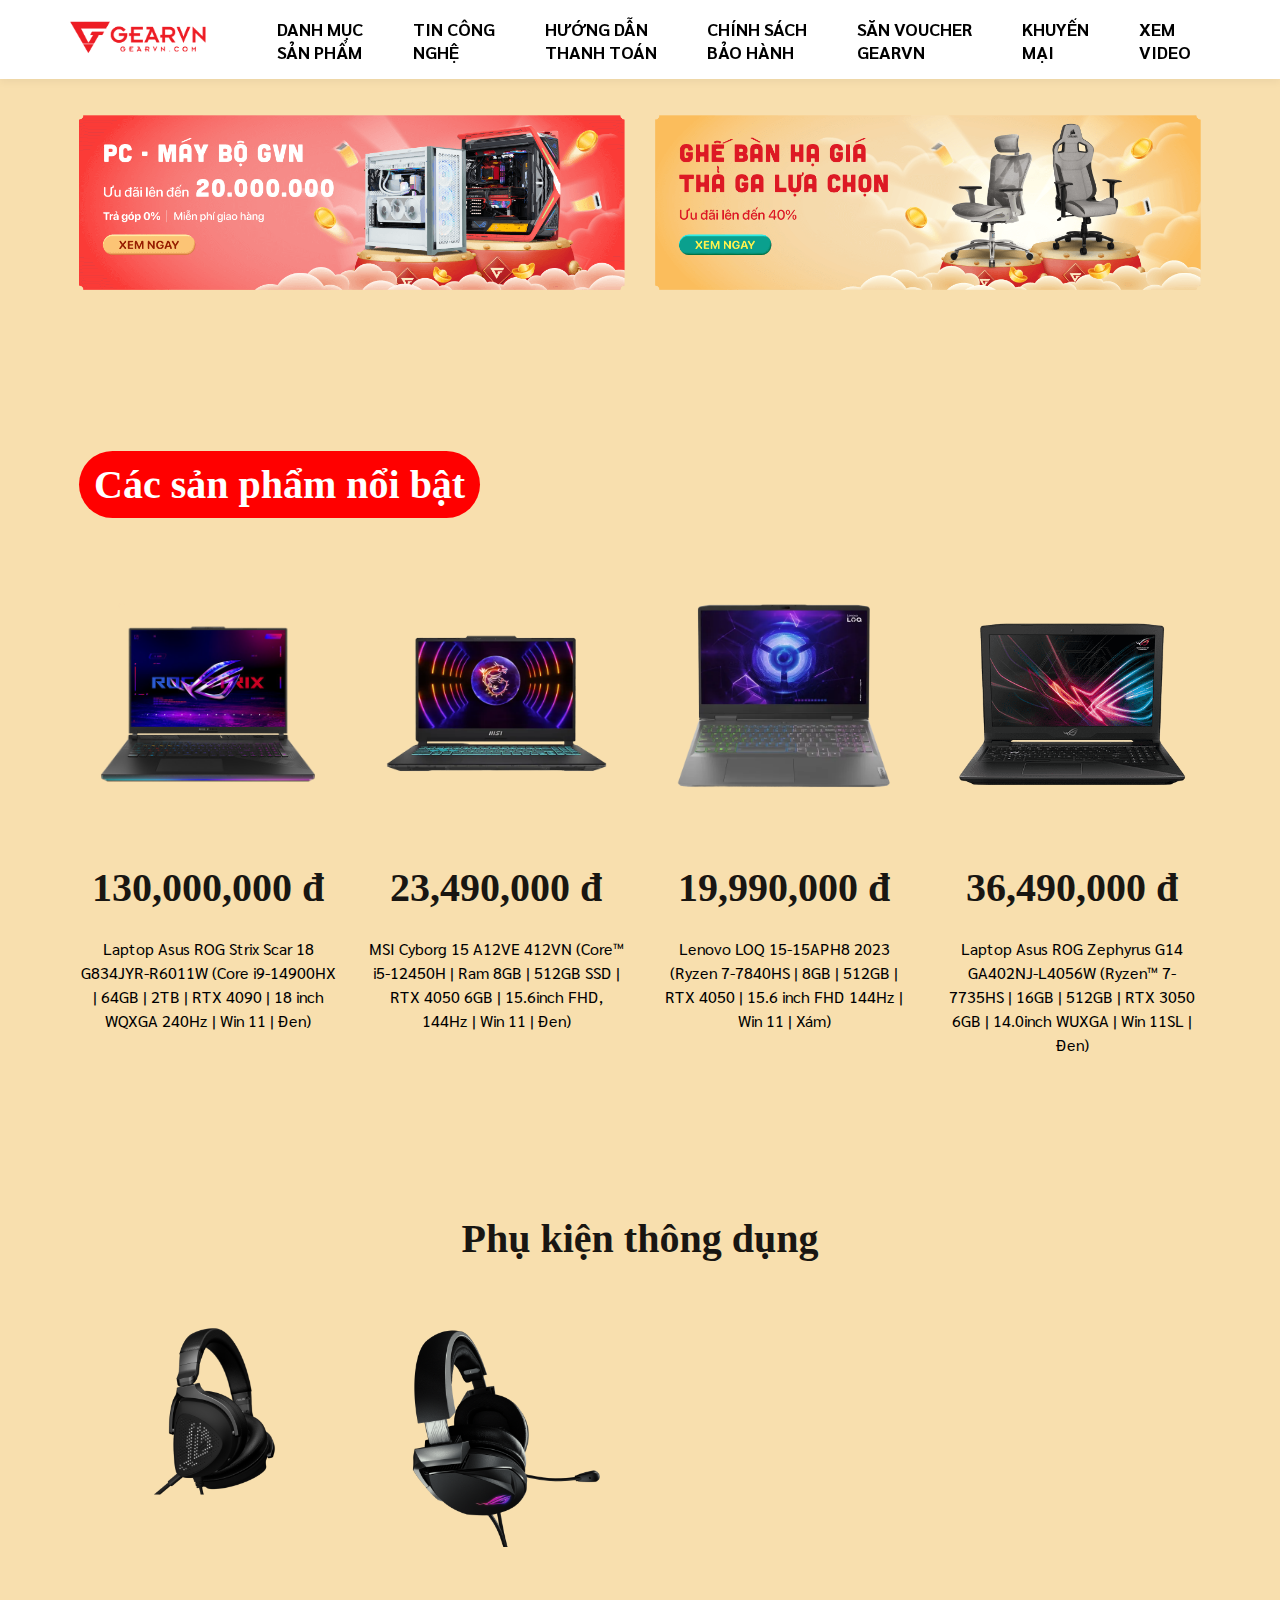
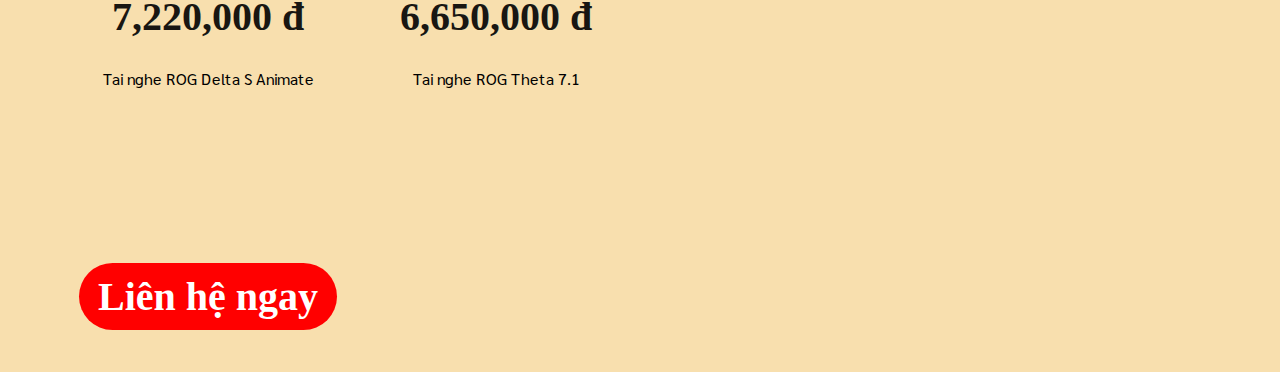
<file: index.html>
<!doctype html>
<html>
<head>
<meta charset="utf-8">
<title>GEARVN - Máy tính cao cấp - Thiết bị chơi game hàng đầu Việt Nam</title>
   <link rel="icon" href="image/LogoGearvn-09-1.png" type="image/x-icon">
   <link rel="stylesheet" href="CSS/style.css">	
   <link rel="stylesheet" class="logo" href="https://fonts.googleapis.com/css2?family=Material+Symbols+Outlined:opsz,wght,FILL,GRAD@24,400,0,0" />
</head>

<body>
	<nav>
		<div class="container">
			<a href="#" class="logo"><img src="image/LogoGearvn-09-1.png" alt="" style="img-100"></a>
			<div class="menu">
			<ul>
				<li><a href="">Danh mục <br> sản phẩm</a>
				   <ul>
				   	<li><a href="Trang pc/web-index.html">Laptop</a></li>
				   	<li><a href="">Macbook</a></li>
					<li><a href="">Gaming Gear</a></li>   
				   	<li><a href="">Phụ kiện</a></li>
				   </ul>
				</li>
				<li><a href="">Tin công <br> nghệ</a></li>
				<li><a href="">Hướng dẫn <br>thanh toán</a></li>
				<li><a href="">Chính sách <br>bảo hành</a></li>
				<li><a href="">Săn voucher <br>GEARVN</a></li>
				<li><a href="">Khuyến <br> mại</a></li>
				<li><a href="">xem <br>video </a></li>
			</ul>
			</div>
		</div>
	</nav>
	<section id="vung1">
		<div class="container">
		  <div class="row align-item-center">
			<div class="col-6">
				<img src="image/bot_promotion_banner_small_1_dd37a9b6f6554cf1b615630a5efccfa6.webp" alt="" class="img-100">
			</div>
			<div class="col-6">
				<img src="image/ghe_23a24663c11e423baf86ab040d072c56.webp" alt="" class="img-100">
			</div>
		  </div>
		</div>
	</section>
	<section id="vung2">
		  <div class="container">
			  <div class="row text-center align-item-center col-5">
			<h1  align="center" type="button" class="btn-primary">  <a href="Trang pc/web-index.html" >Các sản phẩm nổi bật</a></h1>
			  </div>
			  <div class="row text-center align-item-center">
				  <div class="col-3">
			<img class="col-12" src="image/asus scar/asus scar 3.png" alt="" type="image-100">
			<h1 align="center">130,000,000 đ</h1>
			<p align="center">Laptop Asus ROG Strix Scar 18 G834JYR-R6011W (Core i9-14900HX | 64GB | 2TB | RTX 4090 | 18 inch WQXGA 240Hz | Win 11 | Đen)</p> 
				  </div>
				  <div class="col-3">
			<img class="col-12" src="image/msi/image (6).png" alt="" type="image-100">
			<h1 align="center">23,490,000 đ</h1>
			<p align="center">MSI Cyborg 15 A12VE 412VN (Core™ i5-12450H | Ram 8GB | 512GB SSD | RTX 4050 6GB | 15.6inch FHD, 144Hz | Win 11 | Đen)</p> 
				  </div>
				   <div class="col-3">
			<img class="col-12" src="image/lenovo/legion 4.png" alt="" type="image-100">
			<h1 align="center">19,990,000 đ</h1>
			<p align="center">Lenovo LOQ 15-15APH8 2023 (Ryzen 7-7840HS | 8GB | 512GB | RTX 4050 | 15.6 inch FHD 144Hz | Win 11 | Xám)</p> 
				  </div>
				  <div class="col-3">
			<img class="col-12" src="image/zenphyrus/asus best.png" alt="" type="image-100">
			<h1 align="center">36,490,000 đ</h1>
			<p align="center">Laptop Asus ROG Zephyrus G14 GA402NJ-L4056W (Ryzen™ 7-7735HS | 16GB | 512GB | RTX 3050 6GB | 14.0inch WUXGA | Win 11SL | Đen)</p> 
				  </div>
			  </div>
		  </div>
	</section>
	<section id="vung3">
		<div class="container">
			<h1 align="center">Phụ kiện thông dụng</h1>
			<div class="row text-center align-item-center">
		<div class="col-3">
			<img class="col-12" src="image/tai rog delta/tai nghe rog delta.png" alt="" type="image-100">
			<h1 align="center">7,220,000 đ</h1>
			<p align="center">Tai nghe ROG Delta S Animate</p> 
		</div>
		<div class="col-3">
			<img class="col-12" src="image/tai theta/tai nghe rog THETA-2.png" alt="" type="image-100">
			<h1 align="center">6,650,000 đ</h1>
			<p align="center">Tai nghe ROG Theta 7.1</p> 
		</div>		
			</div>
		</div>
	</section>
	<section id="vung4">
		<div class="container">
		<div class="col-3">	
			<a href="Trang gg/trang-ggindex.html" ><h1 align="center" type="button" class="btn-primary">Liên hệ ngay</h1></a></div>
		</div>
	</section>	
</body>
</html>
</file>
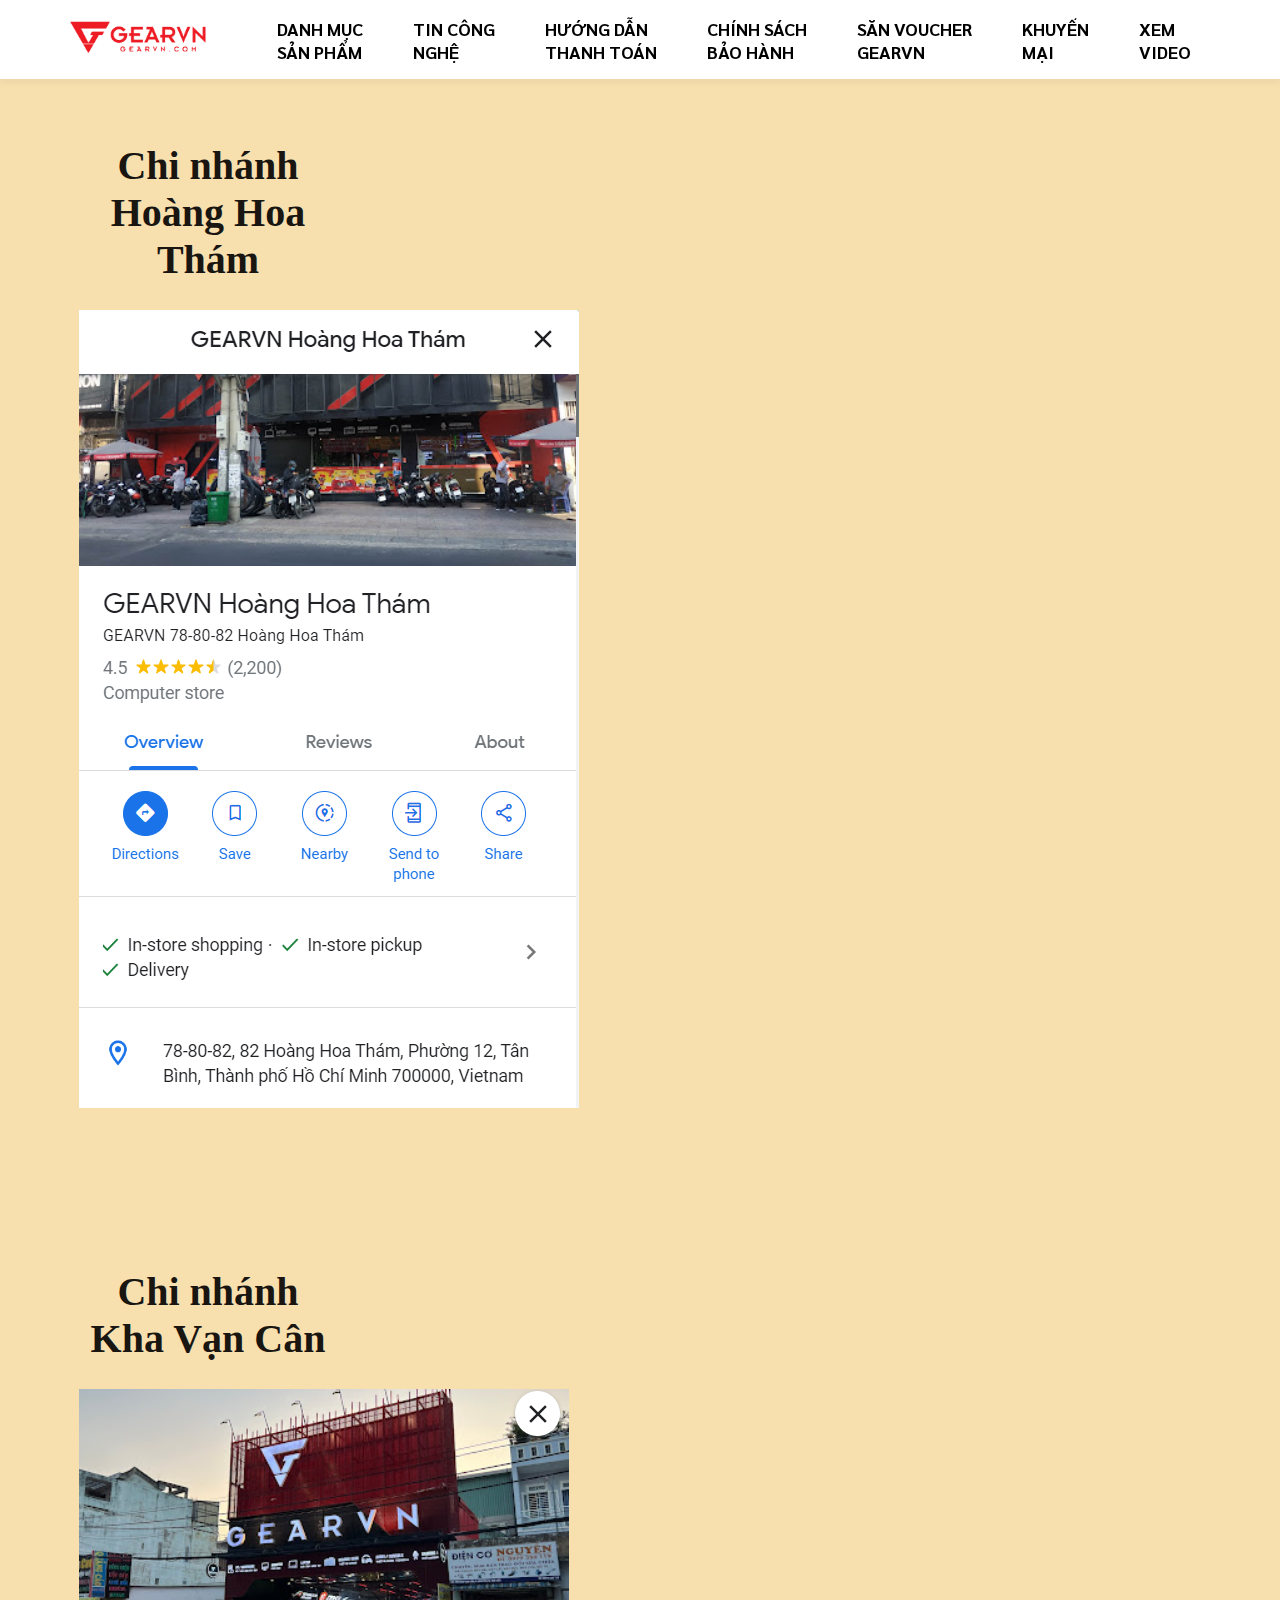
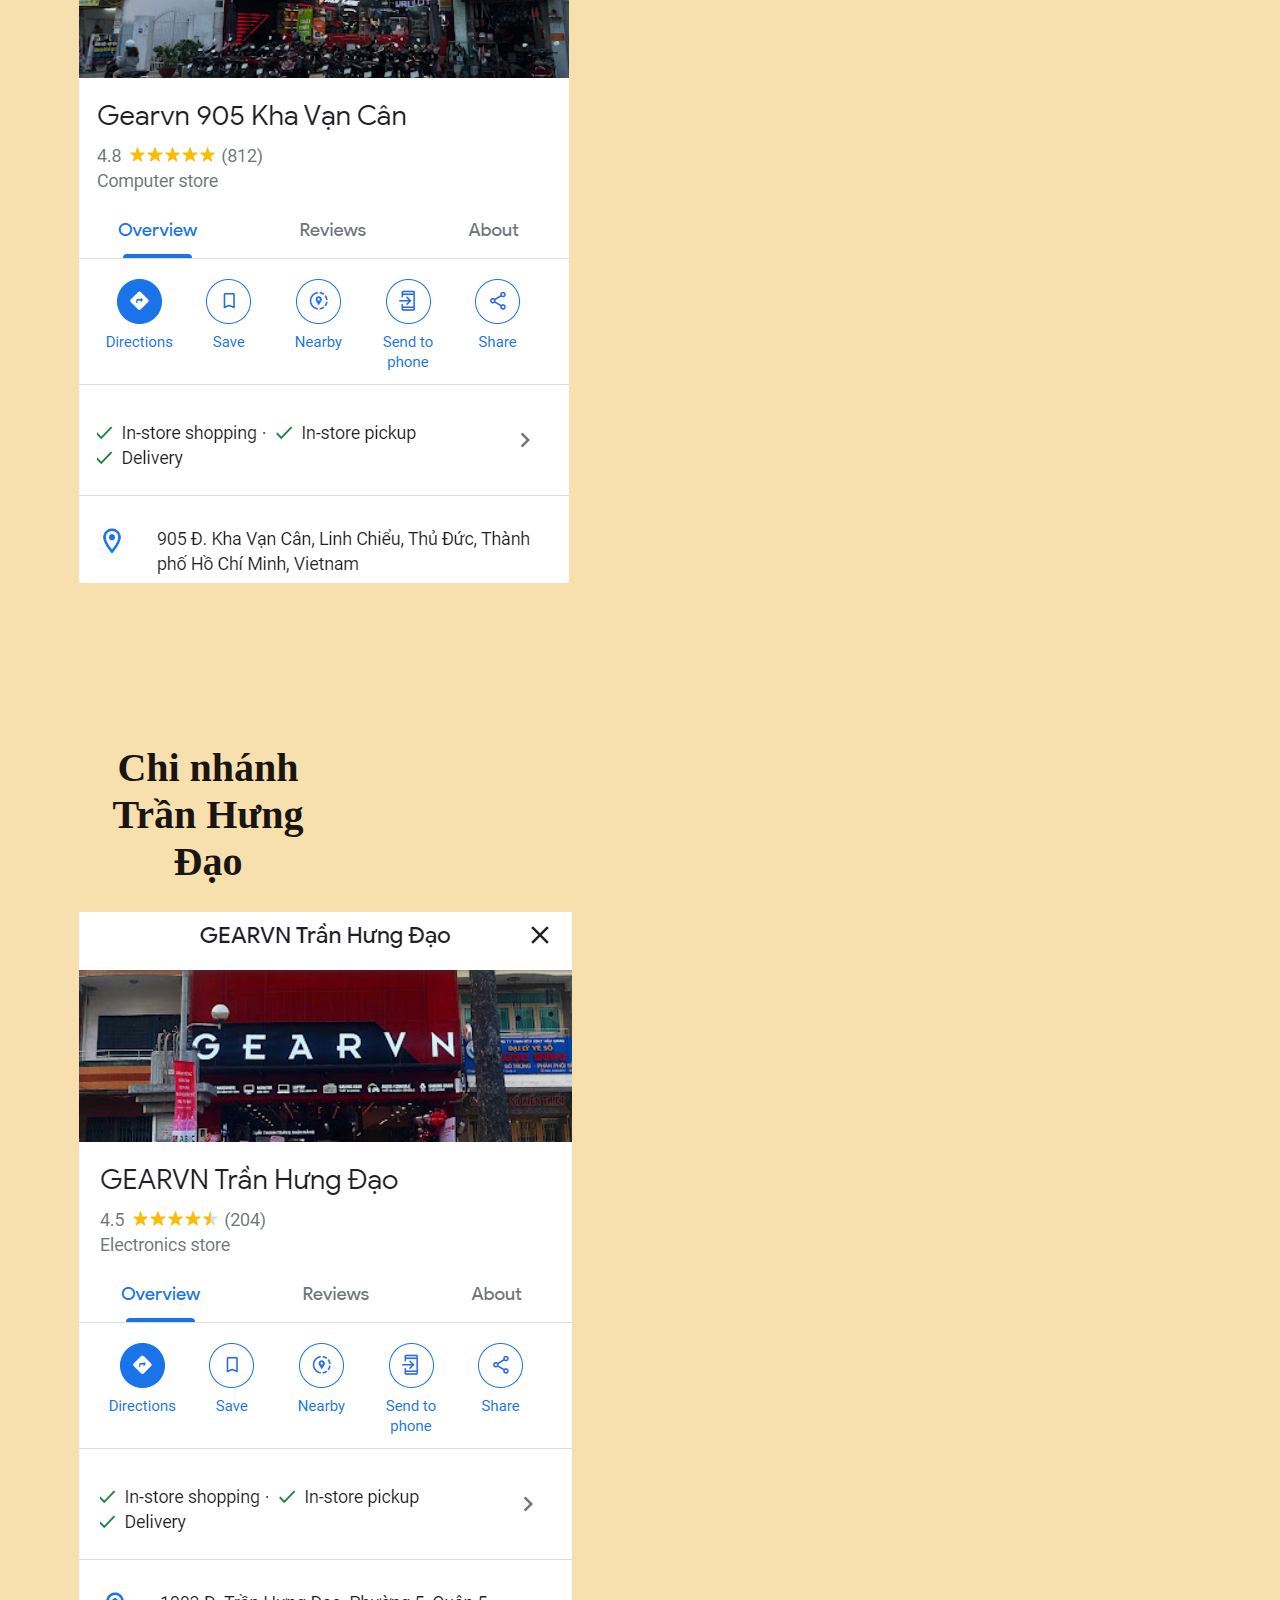
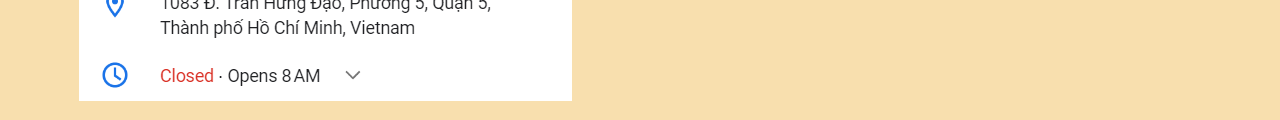
<file: trang-ggindex.html>
<!doctype html>
<html>
<head>
<meta charset="utf-8">
<title>GEARVN - Máy tính cao cấp - Thiết bị chơi game hàng đầu Việt Nam</title>
	<link rel="icon" href="../image/LogoGearvn-09-1.png" type="image/x-icon">
   <link rel="stylesheet" href="CSS/style.css">	
   <link rel="stylesheet" class="logo" href="../index.html" />
</head>

<body>
	<nav>
		<div class="container">
			<a href="../index.html" class="logo"><img src="../image/LogoGearvn-09-1.png" alt="" ></a>
			<div class="menu">
			<ul>
				<li><a href="">Danh mục <br> sản phẩm</a>
				   <ul>html
				   	<li><a href="../Trang pc/web-index.html">Laptop</a></li>
				   	<li><a href="">Macbook</a></li>
					<li><a href="">Gaming Gear</a></li>   
				   	<li><a href="">Phụ kiện</a></li>
				   </ul>
				</li>
				<li><a href="">Tin công <br> nghệ</a></li>
				<li><a href="">Hướng dẫn <br>thanh toán</a></li>
				<li><a href="">Chính sách <br>bảo hành</a></li>
				<li><a href="">Săn voucher <br>GEARVN</a></li>
				<li><a href="">Khuyến <br> mại</a></li>
				<li><a href="">xem <br>video </a></li>
			</ul>
			</div>
		</div>
	</nav>
	<section>
		<div class="container">
			<div class="col-3">
			<a href="https://www.google.com/maps/place/GEARVN+Ho%C3%A0ng+Hoa+Th%C3%A1m/@10.7989404,106.5073705,12z/data=!4m10!1m2!2m1!1sgearvn!3m6!1s0x3175294a0c97a181:0x6aece518177f9a92!8m2!3d10.7989404!4d106.6474462!15sCgZnZWFydm5aCCIGZ2VhcnZukgEOY29tcHV0ZXJfc3RvcmXgAQA!16s%2Fg%2F11bvtsgck2?entry=ttu"><h1 align="center">Chi nhánh Hoàng Hoa Thám</h1><img src="../image/hoanghoatham.png" alt="" type="image-100"></a>
			</div>
		</div>	
	</section>
	<section>
		<div class="container">
			<div class="col-3">
			<a href="https://www.google.com/maps/place/Gearvn+905+Kha+V%E1%BA%A1n+C%C3%A2n/@10.7989404,106.5073705,12z/data=!4m10!1m2!2m1!1sgearvn!3m6!1s0x317527dfdb9a969d:0x2733db35aa4da8ff!8m2!3d10.8593221!4d106.7594096!15sCgZnZWFydm5aCCIGZ2VhcnZukgEOY29tcHV0ZXJfc3RvcmXgAQA!16s%2Fg%2F11swrh87b9?entry=ttu"><h1 align="center">Chi nhánh Kha Vạn Cân</h1><img src="../image/khavancan.png" alt="" type="image-100"></a>
			</div>
		</div>	
	</section>
	<section>
		<div class="container">
			<div class="col-3">
			<a href="https://www.google.com/maps/place/GEARVN+Tr%E1%BA%A7n+H%C6%B0ng+%C4%90%E1%BA%A1o/@10.7989404,106.5073705,12z/data=!4m10!1m2!2m1!1sgearvn!3m6!1s0x31752f1af0e7aaa9:0x6f3b3d55ddbb4754!8m2!3d10.7532969!4d106.6741186!15sCgZnZWFydm5aCCIGZ2VhcnZukgERZWxlY3Ryb25pY3Nfc3RvcmXgAQA!16s%2Fg%2F11q43ngmvn?entry=ttu"><h1 align="center">Chi nhánh Trần Hưng Đạo</h1><img src="../image/tranhungdao.png" alt="" type="image-100"></a>
			</div>
		</div>	
	</section>	
</body>
</html>
</file>
<file: CSS/style.css>
@charset "utf-8";
/* CSS Document */
@import url('https://fonts.googleapis.com/css2?family=Sarabun&display=swap');
body
{	/*background-image:url("../image/background 3.jpg");*/
	background-color:#F8DFAE; /*màu nền trang web */
	color: #73716;
	font-family:'Sarabun', sans-serif;
	font-size: 16px;
	background-repeat: no-repeat;
		background-position: 50%;
	margin: 0
}
a{ text-decoration: none;color:#fff }
h1{	font-size: 40px;color:red;}
h2{	font-size: 36px}
h3{	font-size: 18px;} 
nav a.logo img{width: 150px; height: auto}
h1,h2,h3 
{
	font-family: 'Cormorant Garamond',Cambria, "Hoefler Text", "Liberation Serif", Times, "Times New Roman", "serif";
	color: #191612
}

.btn-primary
{   
	background-color: red;
	color: #fff;
	padding: 10px 15px;
	border-radius: 200px;
	border: none;
	cursor: pointer;
}
 a .btn-primary:hover{ background-color:#f5ec27;color: red}

* {box-sizing: border-box}
.col-1 { width: 8.333333%}
.col-2 { width: 16.66%}
.col-3 { width: 25%}
.col-4 { width: 33.33333%}
.col-5{ width: 41.66%}
.col-6 { width: 50%}
.col-7 { width: 58.33%}
.col-8 { width: 66.66%}
.col-9 { width: 75%}
.col-10{ width: 83.33%}
.col-11{ width: 91.66%}
.col-12 { width: 100%}
.container { width: 90%; margin: auto}
[class*="col-"]
{
	border: 0px solid red;
	padding:15px
}

.img-100 { width: 100%; height: auto}
.row { display: flex; flex-wrap: wrap}

nav
{ 
	background: white;
	position: fixed;
	width: 100%;
	box-shadow: 0 3px 8px rgba(0,0,0,0.05);
	z-index: 999
}
nav .container
{
	display: flex; /*lệnh cho nằm cạnh nhau*/
	justify-content: space-between; /*lệnh căn đều các đối tượng trên cùng 1 hàng*/
	align-items: center
}
nav a.logo img { width: 150px; height: auto}

nav .menu ul
{
	margin: 0;
	padding: 0;
	list-style: none; /*	kiểu đầu dòng*/
	display: flex; /*lệnh cho nằm cạnh nhau*/
	margin-bottom: 0px; /*	lệnh đẩy các đối tượng phía dưới*/
	perspective: 100px
	
	}
nav .menu ul li { position: relative} /*định vị vị trí cho đối tượng*/
nav .menu ul li a
{
	color:#000000;
	text-decoration: none;
	padding: 10px 25px;
	text-transform: uppercase;
	display: block; 
	font-size: 18px;
	font-weight: bold
}nav .menu ul ul li a{color:#FF0004}
nav .menu ul li a:hover
{
	color: #F8080C;background-color: #f5ec27
}
nav .menu ul li a.active
{
	background-color:#D6202B;
	color: #fff
}
nav .menu ul ul
{
	display: block;
	background: lightblue;
	position: absolute;
	left: 0px;
	top:100%;
	width: 200px;
	visibility: hidden;
	opacity: 0;
	z-index: 9999;
	transform: rotateX(-90deg);
	transform-origin: left top;
	transition: all 0.5s
}
nav .menu ul li:hover >ul
{
	top: 100%; left: 0;
	visibility: visible;
	opacity: 1;
	transform: rotateX(0deg);
}
nav .menu ul ul a
{
	display: block
}
section{padding-top: 100px;text-decoration: none}
p{line-height: 1.5rem}
#vung4 { text-decoration:none}
</file>
